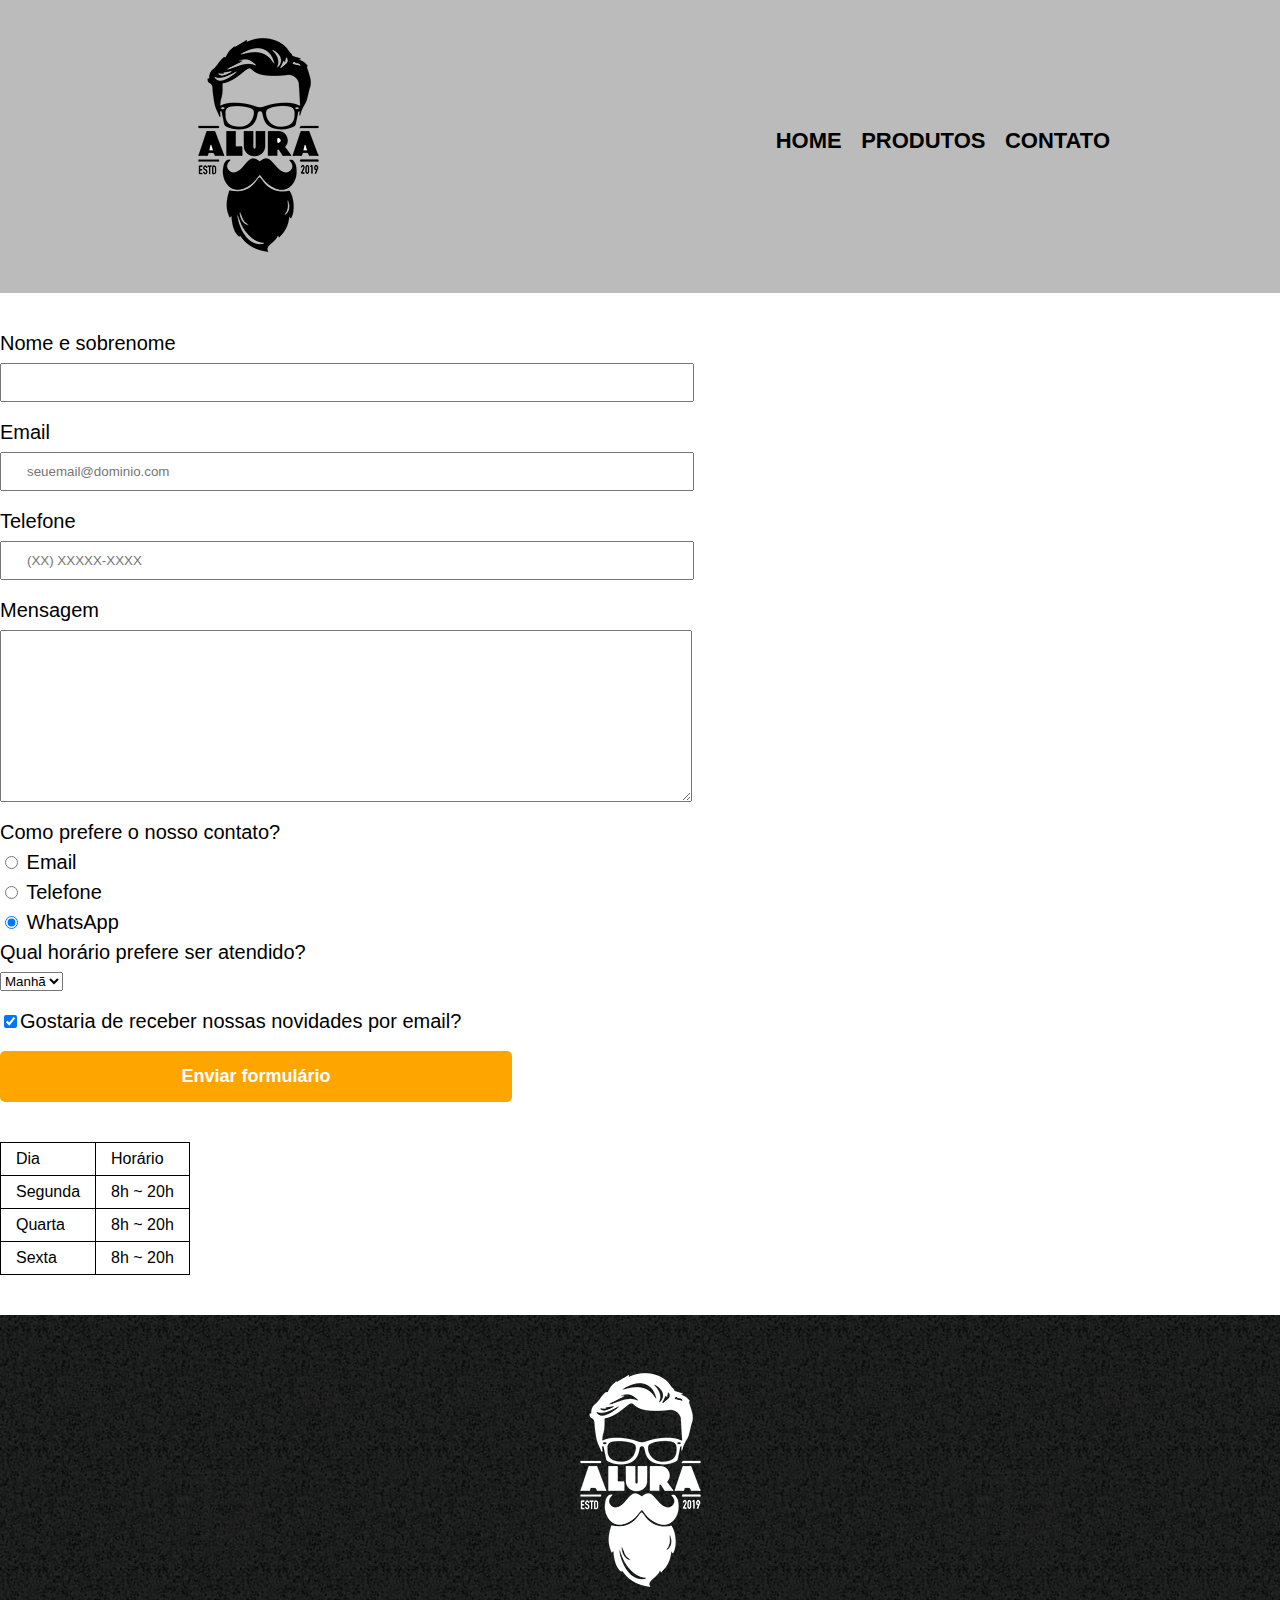
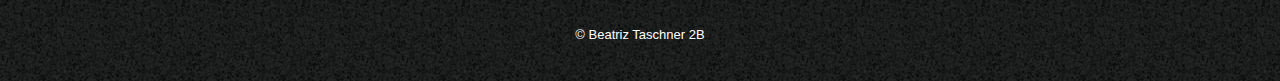
<file: contato.html>
<!DOCTYPE html>
<html>
	<head>
		<meta charset="UTF-8">
		<title>Contato - Barbearia Alura</title>

		<link rel="stylesheet" href="reset.css">
		<link rel="stylesheet" href="style.css">
	</head>
	<body>
		<header>
			<div class="caixa">
				<h1><img src="logo.png" alt="Logo da Barbearia Alura"></h1>

				<nav>
					<ul>
						<li><a href="index.html">Home</a></li>
						<li><a href="produtos.html">Produtos</a></li>
						<li><a href="contato.html">Contato</a></li>
					</ul>
				</nav>
			</div>
		</header>

		<main>
			<form>
				<label for="nomesobrenome">Nome e sobrenome</label>
				<input type="text" id="nomesobrenome" class="input-padrao" required>

				<label for="email">Email</label>
				<input type="email" id="email" class="input-padrao" required placeholder="seuemail@dominio.com">

				<label for="telefone">Telefone</label>
				<input type="tel" id="telefone" class="input-padrao" required placeholder="(XX) XXXXX-XXXX">

				<label for="mensagem">Mensagem</label>
				<textarea cols="70" rows="10" id="mensagem" class="input-padrao" required></textarea>

				<fieldset>
					<legend>Como prefere o nosso contato?</legend>
					<label for="radio-email"><input type="radio" name="contato" value="email" id="radio-email"> Email</label>
					
					<label for="radio-telefone"><input type="radio" name="contato" value="telefone" id="radio-telefone"> Telefone</label>
					
					<label for="radio-whatsapp"><input type="radio" name="contato" value="whatsapp" id="radio-whatsapp" checked> WhatsApp</label>
				</fieldset>

				<fieldset>
					<legend>Qual horário prefere ser atendido?</legend>
					<select>
						<option>Manhã</option>
						<option>Tarde</option>
						<option>Noite</option>
					</select>
				</fieldset>

				<label class="checkbox"><input type="checkbox" checked>Gostaria de receber nossas novidades por email?</label>

				<input type="submit" value="Enviar formulário" class="enviar">
			</form>

			<table>
				<tr>
					<td>Dia</td>
					<td>Horário</td>
				</tr>
				<tr>
					<td>Segunda</td>
					<td>8h ~ 20h</td>
				</tr>
				<tr>
					<td>Quarta</td>
					<td>8h ~ 20h</td>
				</tr>
				<tr>
					<td>Sexta</td>
					<td>8h ~ 20h</td>
				</tr>
			</table>
		</main>

		<footer>
			<img src="logo-branco.png" alt="Logo da Barbearia Alura">
			<p class="copyright">&copy; Beatriz Taschner 2B </p>
		</footer>
	</body>
</html>
</file>
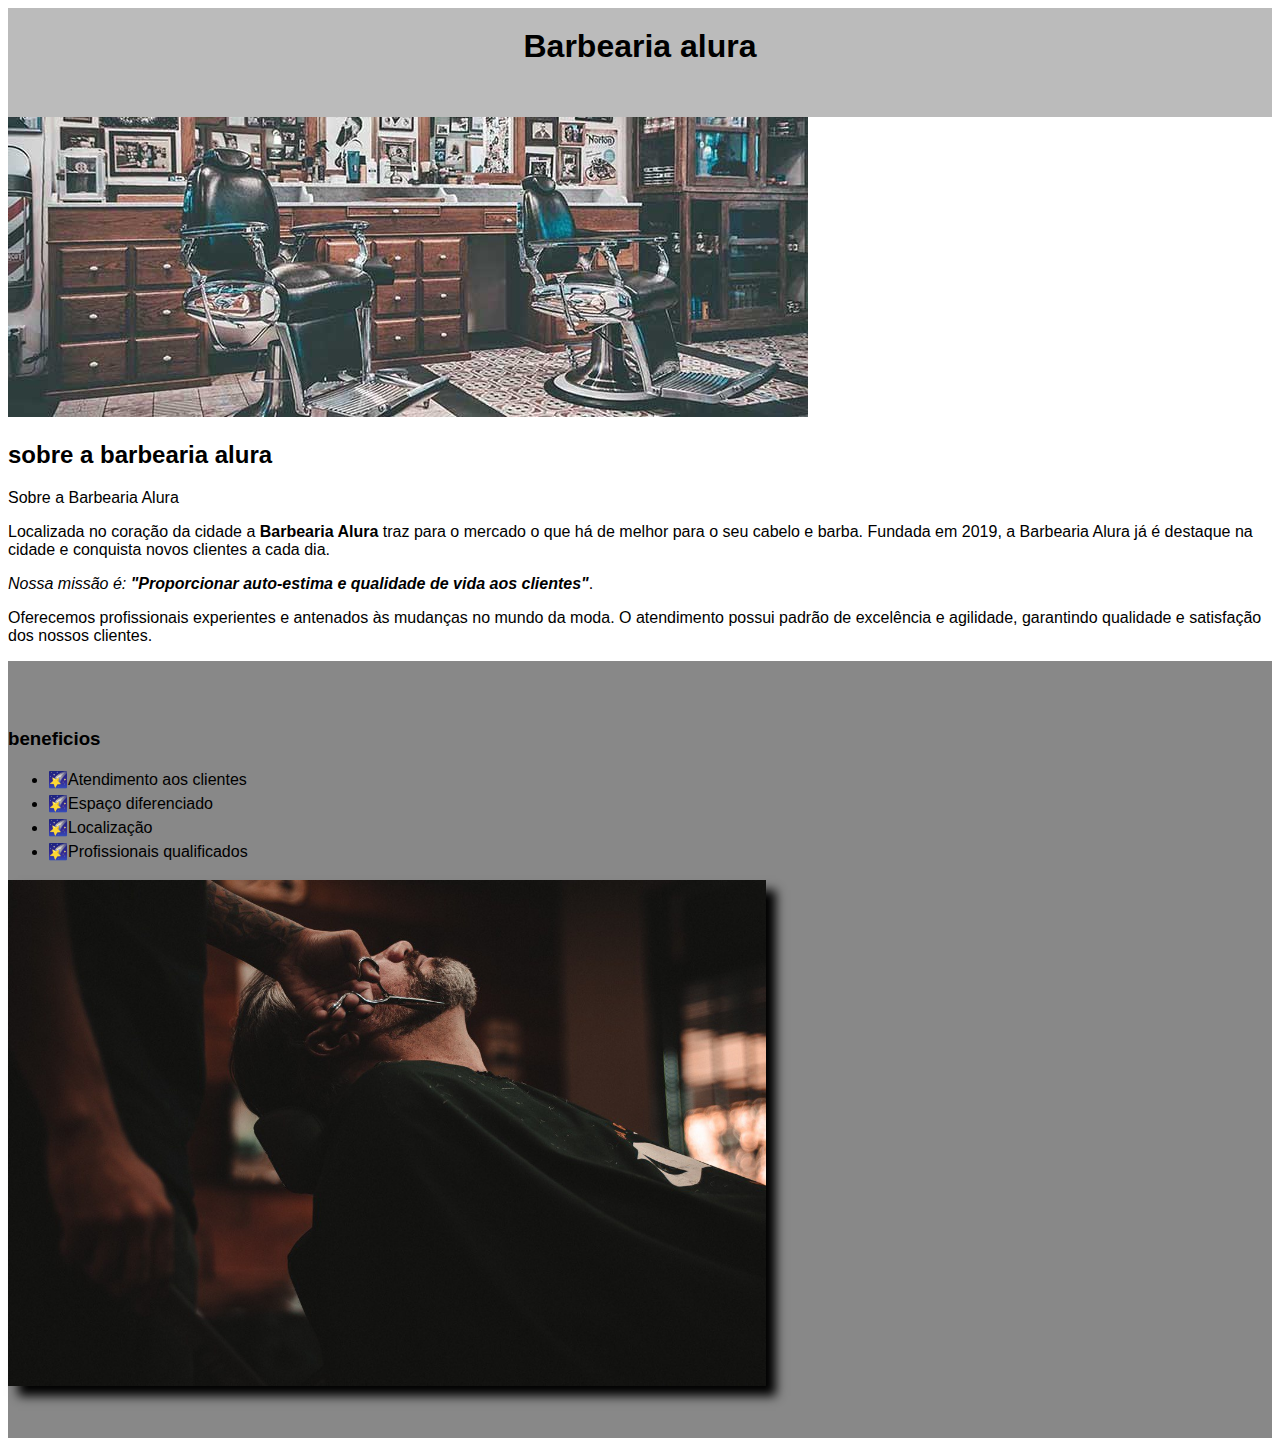
<file: home.html>
<!DOCTYPE html>
<html lang="en">
<head>
    <meta charset="UTF-8">
    <meta name="viewport" content="width=device-width, initial-scale=1.0">
    <title></title>
    <link rel="stylesheet" href="style.css">
<body>
<header>
<h1 class="titulo-principal">Barbearia alura</h1>
    </header>
    <img id="banner" src="banner.jpg">
    <div class="principal">
        <h2 class="titulo-secundario">sobre a barbearia alura</h2>
        <p>Sobre a Barbearia Alura

        <p>Localizada no coração da cidade a <strong>Barbearia Alura</strong> traz para o mercado o que há de melhor
            para o seu cabelo e barba. Fundada em 2019, a Barbearia Alura já é destaque na cidade e conquista novos
            clientes a cada dia.</p>

        <p><em>Nossa missão é:<strong> "Proporcionar auto-estima e qualidade de vida aos clientes"</strong></em>.</p>

        <p>Oferecemos profissionais experientes e antenados às mudanças no mundo da moda. O atendimento possui padrão de
            excelência e agilidade, garantindo qualidade e satisfação dos nossos clientes.</p>
        </p>
    </div>
    <div class="beneficios">
        <h3 class="titulo-secundario"> beneficios</h3>

        <ul>
            <li class="itens">Atendimento aos clientes</li>
            <li class="itens">Espaço diferenciado</li>
            <li class="itens">Localização</li>
            <li class="itens">Profissionais qualificados</li>
        </ul />
        <img src="beneficios.jpg" class="imagem-beneficios">
    </div>
</body>

</html>
</file>
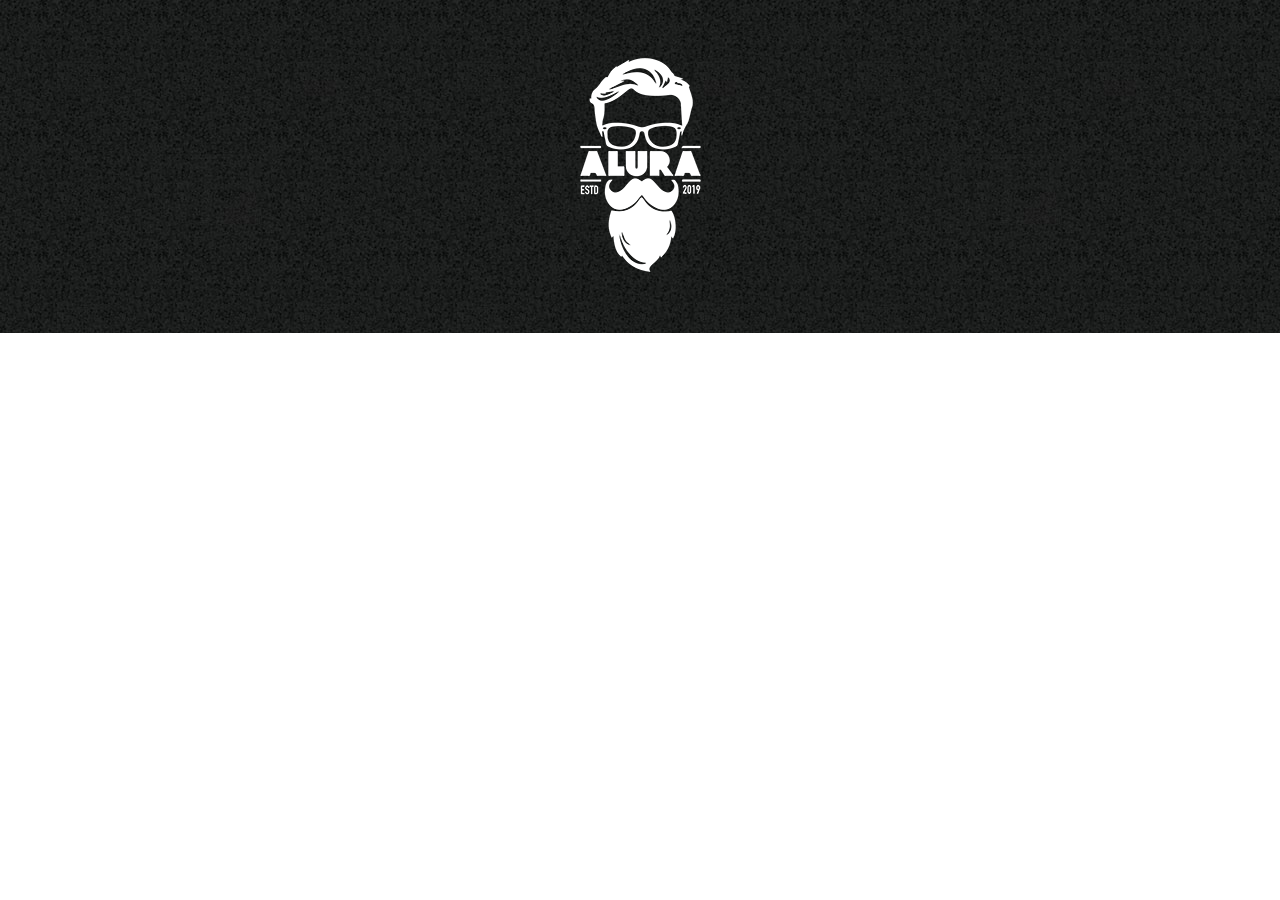
<file: nova_home.html>
<!DOCTYPE html>
<html>
	<head>
		<meta charset="UTF-8">
		<title>Produtos - Barbearia Alura</title>

		<link rel="stylesheet" href="reset.css">
		<link rel="stylesheet" href="produtos.css">
	</head>
	<body>

  <footer>
		<img src="logo-branco.png">
		</footer>
	</body>
</html>
</file>
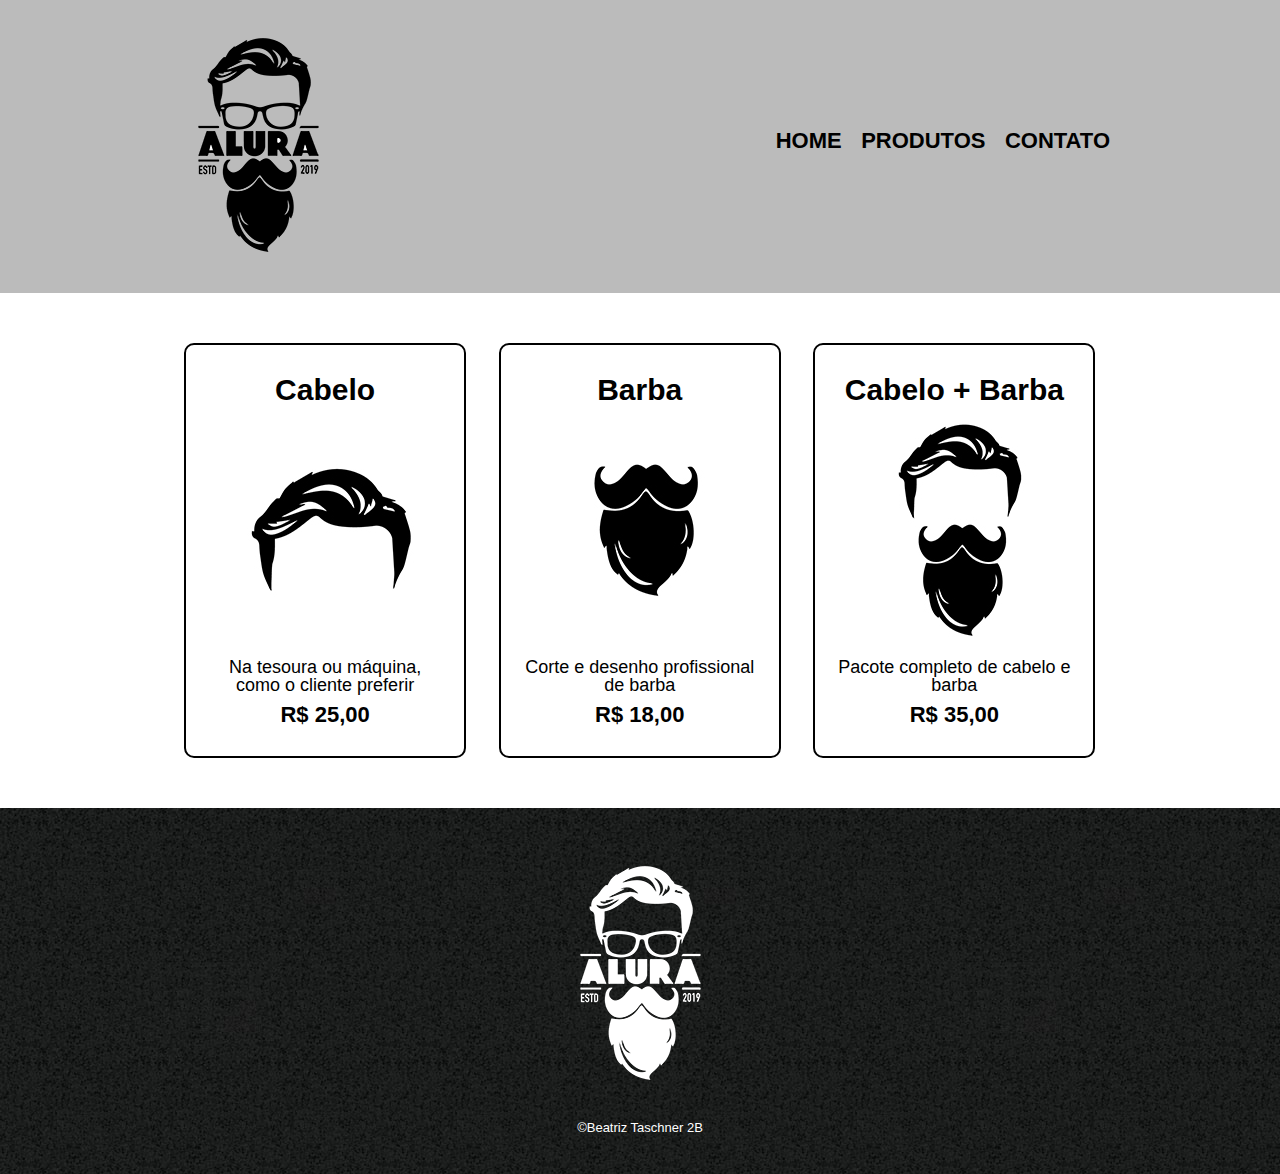
<file: produtos.html>
<!DOCTYPE html>
<html>
	<head>
		<meta charset="UTF-8">
		<title>Produtos - Barbearia Alura</title>

		<link rel="stylesheet" href="reset.css">
		<link rel="stylesheet" href="style.css">
	</head>
	<body>
		<header>
			<div class="caixa">
				<h1><img src="logo.png"></h1>

				<nav>
					<ul>
						<li><a href="index.html">Home</a></li>
						<li><a href="produtos.html">Produtos</a></li>
						<li><a href="contato.html">Contato</a></li>
					</ul>
				</nav>
			</div>
		</header>

		<main>
			<ul class="produtos">
				<li>
					<h2>Cabelo</h2>
					<img src="cabelo.jpg">
					<p class="produto-descricao">Na tesoura ou máquina, como o cliente preferir</p>
					<p class="produto-preco">R$ 25,00</p>
				</li>
				<li>
					<h2>Barba</h2>
					<img src="barba.jpg">
					<p class="produto-descricao">Corte e desenho profissional de barba</p>
					<p class="produto-preco">R$ 18,00</p>
				</li>
				<li>
					<h2>Cabelo + Barba</h2>
					<img src="cabelo+barba.jpg">
					<p class="produto-descricao">Pacote completo de cabelo e barba</p>
					<p class="produto-preco">R$ 35,00</p>
				</li>
			</ul>
		</main>

		<footer>
			<img src="logo-branco.png">
			<p class="copyright">&copy;Beatriz Taschner 2B</p>
		</footer>
	</body>
</html>
</file>
<file: style.css>
body {
	font-family: "Montserrat", sans-serif;
 	font-optical-sizing: auto;
  	font-weight: 400;
  	font-style: normal;
}

header {
	background: #BBBBBB;
	padding: 20px 0;
}

.caixa {
	position: relative;
	width: 940px;
	margin: 0 auto;
}

nav {
	position: absolute;
	top: 110px;
	right: 0;
}

nav li {
	display: inline;
	margin: 0 0 0 15px;
}

nav a {
	text-transform: uppercase;
	color: #000000;
	font-weight: bold;
	font-size: 22px;
	text-decoration: none;
}

nav a:hover {
	color: #C78C19;
	text-decoration: underline;
}

.produtos {
	width: 940px;
	margin: 0 auto;
	padding: 50px 0;
}

.produtos li {
	display: inline-block;
	text-align: center;
	width: 30%;
	vertical-align: top;
	margin: 0 1.5%;
	padding: 30px 20px;
	box-sizing: border-box;
	border: 2px solid #000000;
	border-radius: 10px;
}

.produtos li:hover {
	border-color: #C78C19;
}

.produtos li:active {
	border-color: #088C19;	
}

.produtos li:hover h2 {
	font-size: 34px;
}

.produtos h2 {
	font-size: 30px;
	font-weight: bold;
}

.produto-descricao {
	font-size: 18px;
}

.produto-preco {
	font-size: 22px;
	font-weight: bold;
	margin-top: 10px;
}

footer {
	text-align: center;
	background: url("bg.jpg");
	padding: 40px 0;
}

.copyright {
	color: #FFFFFF;
	font-size: 13px;
	margin: 20px 0 0;
}

main {
	
}

form {
	margin: 40px 0;
}

form label, form legend {
	display:block;
	font-size: 20px;
	margin: 0 0 10px;
}

.input-padrao {
	display: block;
	margin: 0 0 20px;
	padding: 10px 25px;
	width: 50%;
}

.checkbox {
	margin: 20px 0;
}

.enviar {
	width:40%;
	padding: 15px 0;
	background: orange;
	color: white;
	font-weight: bold;
	font-size: 18px;
	border: none;
	border-radius: 5px;
	transition: 1s all;
	cursor: pointer;
}

.enviar:hover {
	background: darkorange;
	transform: scale(1.2);
}

table {
	margin: 20px 0 40px;
}

thead {
	background: #555555;
	color: white;
	font-weight: bold;
}

td, th {
	border: 1px solid #000000;
	padding: 8px 15px;
}


/* css da página inicial */
.banner {
	width:100%;
}

.titulo-principal {
	text-align: center;
	font-size: 2em;
	margin: 0 0 1em;
	clear: left;
}

.principal p {
	margin: 0 0 1em;
}

.principal strong {
	font-weight: bold;
}

.principal em {
	font-style: italic;
}

.utensilios {
	width: 120px;
	float: left;
	margin: 0 20px 20px 0;
}

.imagem-beneficios {
	width: 60%;
	opacity:1
	transition:400ms;
	box-shadow:10px 10px 10px 0 #000000;
}
.imagem-beneficios:hover{
	opacity:0.3:
}
.conteudo-beneficios {
	width: 640px;
	margin: 0 auto;
	}
.lista-beneficios {
	width:40%
	display: inline-block;
	vertical-align: top;
       }
.itens {
line-height:1.5;
}
.itens:first-child {
	font- weight:bold;
}
.itens:before {
	content: "🌠";
}
.beneficios{
	padding: 3em 0;
	background: #888888;
}
.mapa {
 	padding: 3em 0;
	background: linear-gradient(#FEFEFE, #888888);
}

.mapa p {
    margin: 0 0 2em;
    text-align: center;
}

.video {
    width: 560px;
    margin: 1em auto;
}
@media screen and (max-width: 480px) {
    .caixa, .principal, .conteudo-beneficios, .mapa-conteudo, .video {
        width: auto;
    }

    h1 {
        text-align: center;
    }

    nav {
        position: static;
    }

    .lista-beneficios, .imagem-beneficios {
        width: 100%;
    }
}
</file>
<file: produtos.css>
header {
    background: #efb810;
    padding: 20px 0;
}
.caixa{
    position: relative;
    width: 940px;
    margin: 0 auto;
}

nav {
    position: absolute;
    top: 110px;
    right: 0;
}

nav li {
    display: inline;
    margin: 0 0 0 15px;
}

nav a {
    text-transform: uppercase;
    color: #000000;
    font-weight: bold;
    font-size: 22px;
    text-decoration: none;
}

nav a:hover {
    color: #C78C19;
    text-decoration: underline;
}

.produtos {
    width: 940px;
    margin: 0 auto;
    padding: 50px 0;
}

.produtos li {
    display: inline-block;
    text-align: center;
    width: 30%;
    vertical-align: top;
    margin: 0 1.5%;
    padding: 30px 20px;
    box-sizing: border-box;
    border: 2px solid #000000;
    border-radius: 10px;
}
 .produtos li:hover{
     font-size: 34px;
     border-color: #823101;
}
  .produtos li:active {
      font-size: 34px;
      border-color: #088C19;
  }
.produtos li:hover h2 {
    font-size: 34px;
}
.produtos h2 {
    font-size: 30px;
    font-weight: bold;
}

.produto-descricao {
    font-size: 18px;
}

.produto-preco {
    font-size: 22px;
    font-weight: bold;
    margin-top: 10px;
}
footer {
    text-align: center;
    background: url("bg.jpg");
    padding: 40px 0;
}
.copyright {
    color: #FFFFFF;
    font-size: 13px;
    margin: 20px 0 0;
}
main {
    width:940px;
    margin: 0 auto;
}
form{
    margin: 40px;
}
form label, form p{
    display: block;
    font-size: 20px;
    margin: 0 0 10;
}
input-padrao {
    display: block;
    margin: 0 0 20px;
    padding: 10px 25px;
    width: 50%;
    color: #823101;
}
form submit {
    display: block;
}
.checkbox {
     margin:20px 0;
}
.enviar {
    width: 40%;
    padding: 15px 0;
    background: orange;
    color: white;
    font-weigh: bold;
    font-size: 18px;
    border: none;
    border-radius: 5px;
    transitions: 1s all;
    cursor: ponter;
}
.enviar:hover{
    backroud: darkorange;
    transform: scale(12);
}
table {
    margin: 20px 0 40px;
}

thead {
    background: #555555;
    color: white;
    font-weight: bold;
}

td, th {
    border: 1px solid #000000;
    padding: 8px 15px;
}
</file>
